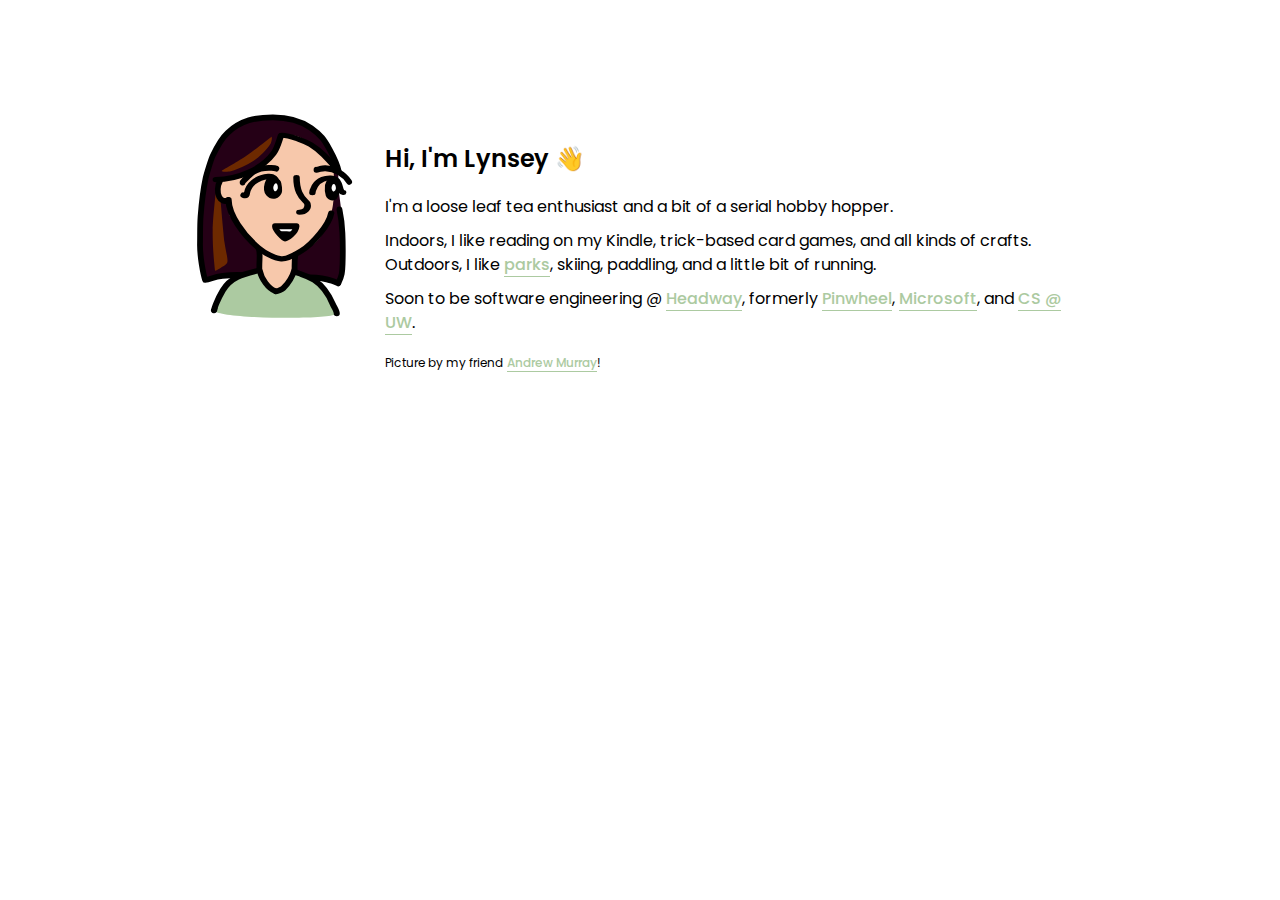
<file: index.html>
<!DOCTYPE html>
<head>
    <title>Lynsey Liu</title>
    <meta charset="UTF-8">
    <!-- Google Fonts -->
    <link href="https://fonts.googleapis.com/css?family=Abril+Fatface" rel="stylesheet">
    <link href="https://fonts.googleapis.com/css?family=Poppins:400,500,600,700,700i,800,800i,900" rel="stylesheet">
    <!-- icon font -->
    <link rel="stylesheet" href="https://cdnjs.cloudflare.com/ajax/libs/font-awesome/4.7.0/css/font-awesome.min.css">
    <!-- styling -->
    <link rel="stylesheet" href="/style.css">
</head>

<body>
    <div class="container">
        <div class="flex-direction">
        <img class="image" src="lyns.svg">
        <div class="content">
            <h1>Hi, I'm Lynsey <span class="emoji">👋</span></h1>
            <p>I'm a loose leaf tea enthusiast and a bit of a serial hobby hopper.</p>
            <p>Indoors, I like reading on my Kindle, trick-based card games, and 
                all 
                kinds 
                of 
                crafts.
                <br>Outdoors, I like <a class="link" href="https://www.google.com/maps/d/edit?mid=1cn8jdA8EtCOjEIJa81T8jiR5bgb2CQaQ&usp=sharing">parks</a>, 
                skiing, paddling, and a little bit of running.</p>
            <p>Soon to be software engineering @ <a class="link" href="https://headway.co/">Headway</a>, formerly <a class="link" href="https://www.pinwheelapi.com/">Pinwheel</a>, <a class="link" href="https://aka.ms/formrecognizer">Microsoft</a>, and <a class="link" href="https://www.cs.washington.edu/">CS @ UW</a>.</p>
            <p class="little">Picture by my friend <a class="link" href="https://www.andrfw.com/">Andrew Murray</a>!</p>
        </div>
        </div>
    </div>
</body>

</html>
</file>
<file: style.css>
/* font */
::selection {
    background: rgba(240, 196, 188, 0.5);
}

h1 {
    font-family: 'Poppins', sans-serif;
    font-size: 18pt;
    margin-top: 5px;
    margin-bottom: 20px;
    line-height: 24pt;
    font-weight: 600;
}

p {
    font-family: 'Poppins', sans-serif;
    font-size: 12pt;
    margin-top: 8px;
    margin-bottom: 10px;
    line-height: 18pt;
}

.little {
    font-family: 'Poppins', sans-serif;
    font-size: 9pt;
    margin-top: 16px;
    margin-bottom: 10px;
    line-height: 18pt;
}

li {
    font-family: 'Poppins', sans-serif;
    font-size: 12pt;
    line-height: 24pt;
}

.underline {
    text-decoration: none;
    padding-bottom: 0px;
	border-bottom: 1px solid;
}

.link {
    color: #accaa1;
    font-weight: 500;
    text-decoration: none;
    padding-bottom: 0px;
	border-bottom: 1px solid;
}

.link:hover {
    color: #a64106;
    cursor: pointer;
    text-decoration: none;
    padding-bottom: 0px;
	border-bottom: 2px solid;
}

.link:focus {
    color: black;
    text-decoration: none;
    padding-bottom: 0;
	border-bottom: 1px solid;
}

.link:active {
    color: black;
    text-decoration: none;
    padding-bottom: 0;
	border-bottom: 1px solid;
}

.no-bullet {
    list-style-type: none;
    padding: 0;
}

.emoji {
    margin-right: 7px;
}

/* layout */
.container {
    display: flex;
    flex-wrap: wrap;
    justify-content: center;
    align-items: center;
    padding-top: 100px;
    padding-left: 50px;
    padding-right: 50px;
}

.flex-direction{
    display: inline-flex;
    flex-direction: row;
}

.image {
    width: 160px;
    height: 100%;
}
  
.content {
    width: 700px;
    margin-left: 30px;
    margin-top: 30px;
}

@media screen and (max-width: 1000px) {
    .flex-direction {
        flex-direction: column;
    }

    .image {
        width: 160px;
        height: 100%;
    }

    .content {
        width: 100%;
    }
}
</file>
